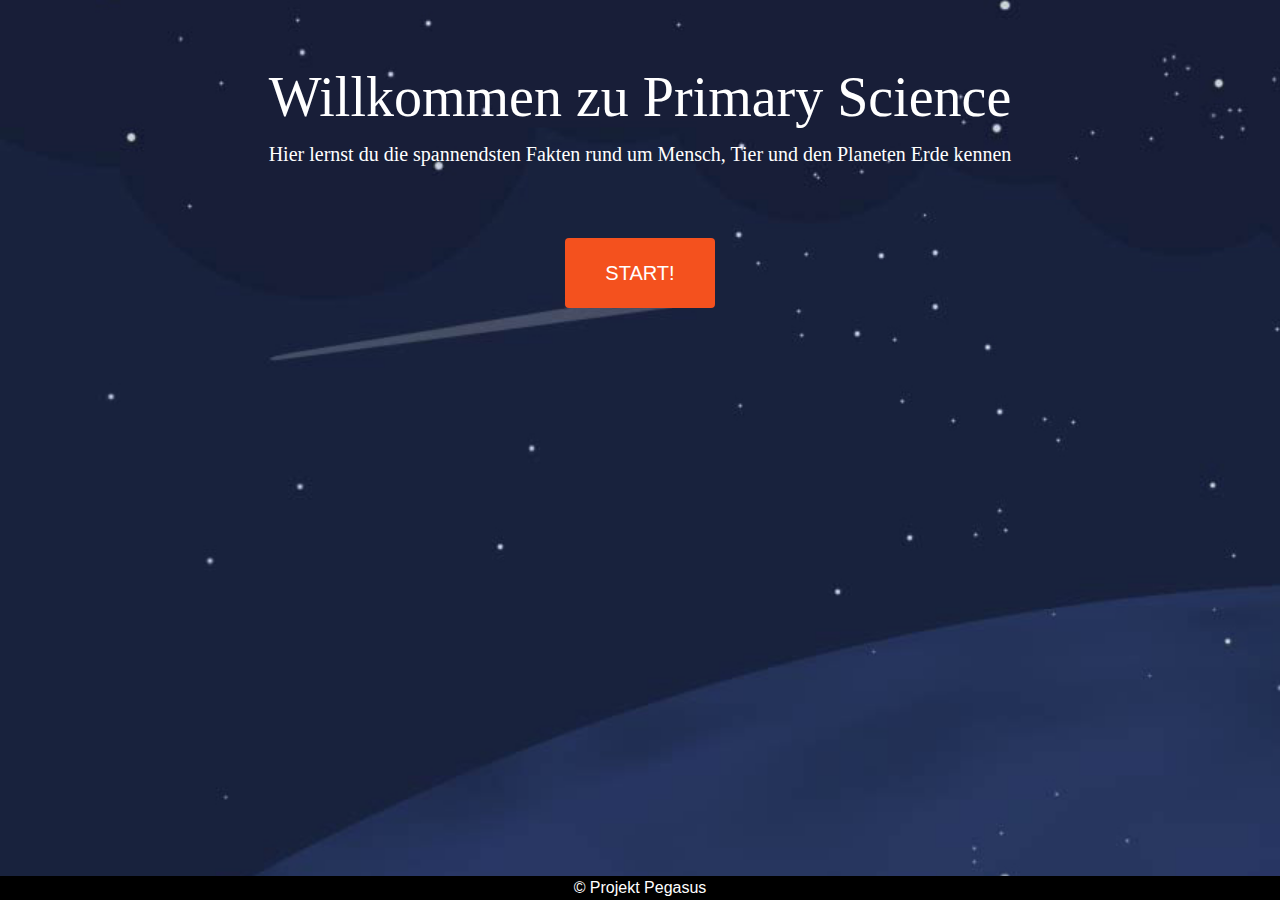
<file: Projekt_Pegasus/index.html>
<!doctype html>
<html lang="en">

<head>
  <!-- Required meta tags -->
  <meta charset="utf-8">
  <meta name="viewport" content="width=device-width, initial-scale=1, shrink-to-fit=no">

  <!-- Bootstrap CSS -->
  <link rel="stylesheet" href="https://maxcdn.bootstrapcdn.com/bootstrap/4.0.0/css/bootstrap.min.css"
        integrity="sha384-Gn5384xqQ1aoWXA+058RXPxPg6fy4IWvTNh0E263XmFcJlSAwiGgFAW/dAiS6JXm" crossorigin="anonymous">
  <link rel="stylesheet" href="css/pegasus.css">
  <!--<script src="js/pegasus.js"></script> -->
  <title>Pegasus Lern Spa&szlig;</title>
</head>

<body>

<main>
  <div class="container-fluid>">
    <div class="jumbotron bg-2 jumbotron-fluid >">
      <div class="container">
        <h1 class="display-4">Willkommen zu Primary Science</h1>
        <p class="lead">Hier lernst du die spannendsten Fakten rund um Mensch, Tier und den Planeten Erde kennen</p>
      <br>
	  <br>
	  <div class="container container2">
	  <a href="teach.html" class="button_start">START!</a>

	  </div>
	  </div>
     </div>
  </div>
</main>
<footer>
  &copy; Projekt Pegasus
</footer>

</div>
<!-- Optional JavaScript -->
<!-- jQuery first, then Popper.js, then Bootstrap JS -->
<script src="https://code.jquery.com/jquery-3.2.1.slim.min.js"
        integrity="sha384-KJ3o2DKtIkvYIK3UENzmM7KCkRr/rE9/Qpg6aAZGJwFDMVNA/GpGFF93hXpG5KkN"
        crossorigin="anonymous"></script>
<script src="https://cdnjs.cloudflare.com/ajax/libs/popper.js/1.12.9/umd/popper.min.js"
        integrity="sha384-ApNbgh9B+Y1QKtv3Rn7W3mgPxhU9K/ScQsAP7hUibX39j7fakFPskvXusvfa0b4Q"
        crossorigin="anonymous"></script>
<script src="https://maxcdn.bootstrapcdn.com/bootstrap/4.0.0/js/bootstrap.min.js"
        integrity="sha384-JZR6Spejh4U02d8jOt6vLEHfe/JQGiRRSQQxSfFWpi1MquVdAyjUar5+76PVCmYl"
        crossorigin="anonymous"></script>
</body>

</html>
</file>
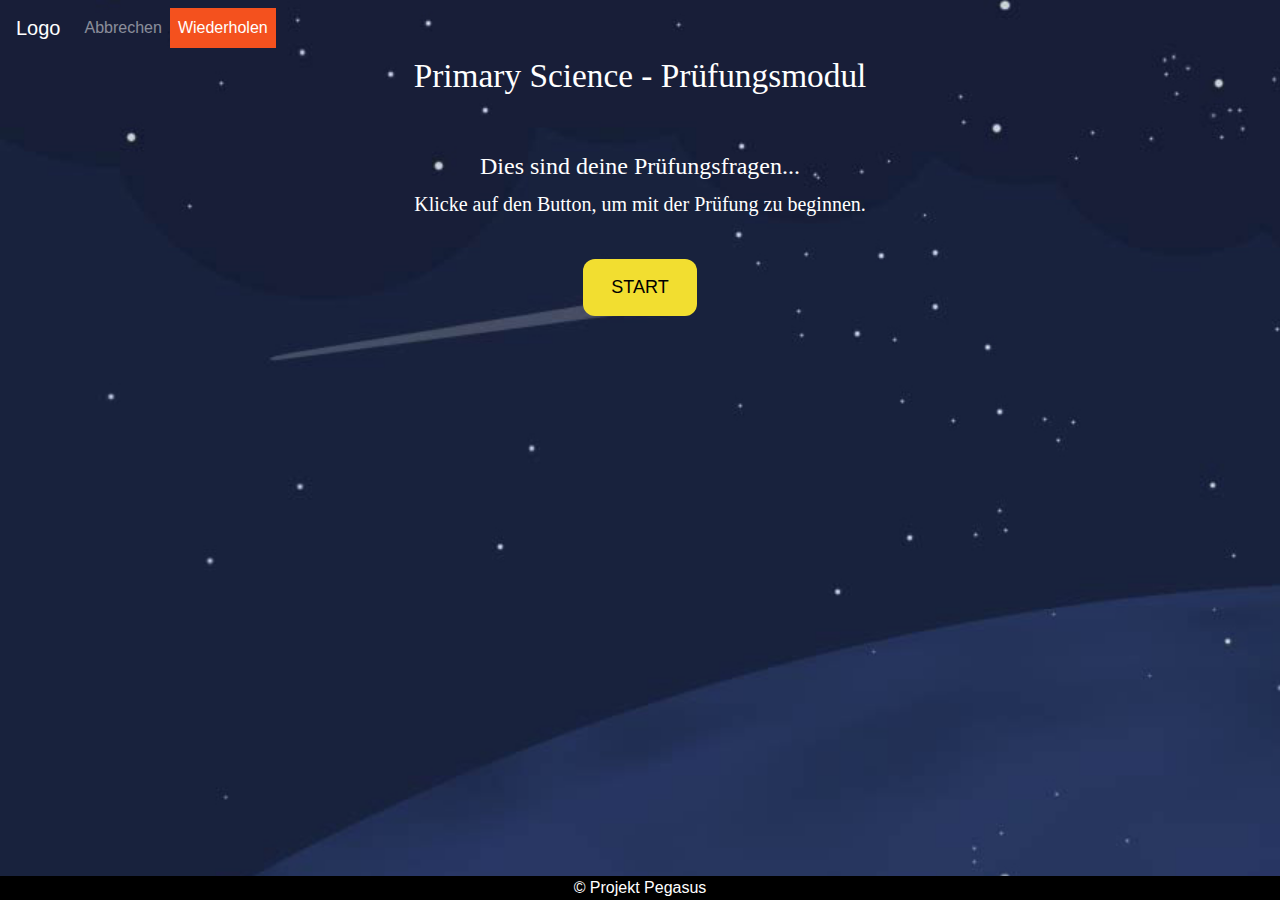
<file: Projekt_Pegasus/exam.html>
<!doctype html>
<html lang="en" xmlns="http://www.w3.org/1999/html">
<head>
    <!-- Required meta tags -->
    <meta charset="utf-8">
    <meta name="viewport" content="width=device-width, initial-scale=1, shrink-to-fit=no">

    <!-- Bootstrap CSS -->
    <link rel="stylesheet" href="https://maxcdn.bootstrapcdn.com/bootstrap/4.0.0/css/bootstrap.min.css"
          integrity="sha384-Gn5384xqQ1aoWXA+058RXPxPg6fy4IWvTNh0E263XmFcJlSAwiGgFAW/dAiS6JXm" crossorigin="anonymous">
    <link rel="stylesheet" href="css/pegasus.css">
    <script src="js/process_highscore.js"></script>
    <script src="js/exam.js"></script>
    <script src="js/navigation.js"></script>
    <title>Pr&uuml;fung</title>
</head>


<body>
<header>
    <nav class="navbar navbar-expand-sm navbar-dark">
        <!-- Brand -->
        <a class="navbar-brand" href="index.html">Logo</a>

        <!-- Links -->
        <ul class="navbar-nav switchState">
            <li class="nav-item"><a class="nav-link" id='abort' href="index.html">Abbrechen</a></li>
            <li class="nav-item"><a class="nav-link exam" id='restart' href="exam.html">Wiederholen</a></li>
            </li>
        </ul>
    </nav>
</header>

<main>
    
            <div class="container container2">
               
                <h1 id="feedback">Primary Science - Pr&uuml;fungsmodul</h1>
                 
      
		<br>
		<br>
        <div id="exam-field"> </div>
            <div id="question-field" >
                <h3>Dies sind deine Prüfungsfragen...</h3>
                <p>Klicke auf den Button, um mit der Prüfung zu beginnen.</p>
				
				
				<br>
                <button class="button" id="next-quest">START</button>
					
					 </div>
					<br>
		 
                <div align = "center" id="quest-field"></div>
							    
			<br>
                    
                <div align = "center" id="feedback-field"></div>
            
       

    
</main>
<footer>
    &copy; Projekt Pegasus
</footer>


<!-- Optional JavaScript -->
<!-- jQuery first, then Popper.js, then Bootstrap JS -->
<script src="https://code.jquery.com/jquery-3.2.1.slim.min.js"
        integrity="sha384-KJ3o2DKtIkvYIK3UENzmM7KCkRr/rE9/Qpg6aAZGJwFDMVNA/GpGFF93hXpG5KkN"
        crossorigin="anonymous"></script>
<script src="https://cdnjs.cloudflare.com/ajax/libs/popper.js/1.12.9/umd/popper.min.js"
        integrity="sha384-ApNbgh9B+Y1QKtv3Rn7W3mgPxhU9K/ScQsAP7hUibX39j7fakFPskvXusvfa0b4Q"
        crossorigin="anonymous"></script>
<script src="https://maxcdn.bootstrapcdn.com/bootstrap/4.0.0/js/bootstrap.min.js"
        integrity="sha384-JZR6Spejh4U02d8jOt6vLEHfe/JQGiRRSQQxSfFWpi1MquVdAyjUar5+76PVCmYl"
        crossorigin="anonymous"></script>
</body>

</html>
</file>
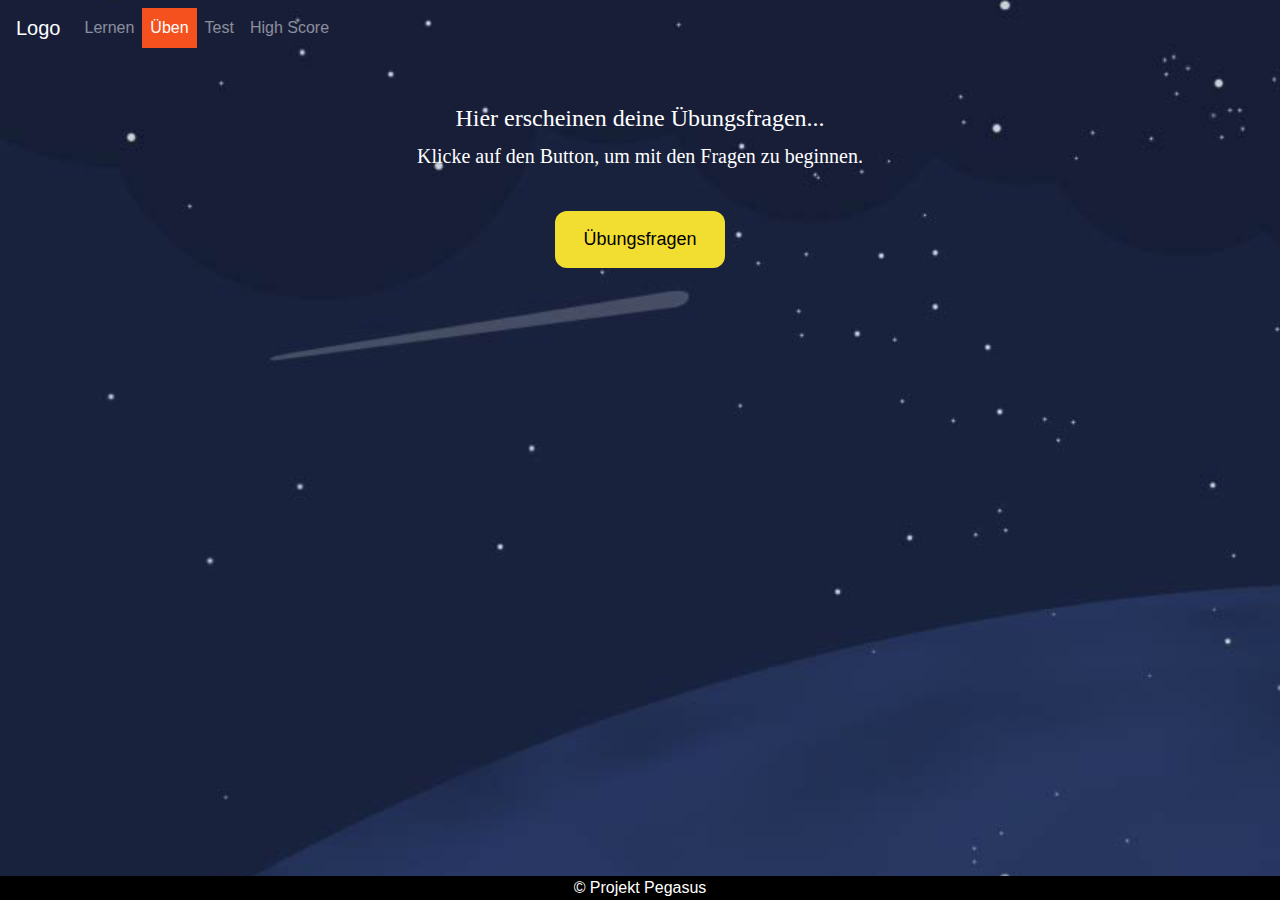
<file: Projekt_Pegasus/exercise.html>
<!doctype html>
<html lang="en">

<head>
  <!-- Required meta tags -->
  <meta charset="utf-8">
  <meta name="viewport" content="width=device-width, initial-scale=1, shrink-to-fit=no">

  <!-- Bootstrap CSS -->
  <link rel="stylesheet" href="https://maxcdn.bootstrapcdn.com/bootstrap/4.0.0/css/bootstrap.min.css"
        integrity="sha384-Gn5384xqQ1aoWXA+058RXPxPg6fy4IWvTNh0E263XmFcJlSAwiGgFAW/dAiS6JXm" crossorigin="anonymous">
  <link rel="stylesheet" href="css/pegasus.css">
  <script src="js/pegasus.js"></script>
  <script src="js/navigation.js"></script>
  <title>Pegasus Lern Spa&szlig;</title>
</head>

<body>
<header>
  <nav class="navbar navbar-expand-sm navbar-dark">
    <!-- Brand -->
    <a class="navbar-brand" href="index.html">Logo</a>

    <!-- Links -->
    <ul class="navbar-nav switchState">
      <li class="nav-item">
        <a class="nav-link teach" href="teach.html">Lernen</a>
      </li>
      <li class="nav-item">
        <a class="nav-link exercise" href="exercise.html">&Uuml;ben</a>
      </li>
      <li class="nav-item">
        <a class="nav-link exam" href="exam.html">Test</a>
      </li>
      <li class="nav-item">
        <a class="nav-link highscore" href="highscore.html">High Score</a>
      </li>
    </ul>
  </nav>
</header>
<main>
  <div class="container-fluid>">
    <br>
	<br>

	
      <div id="question-field" >
        <h3>Hier erscheinen deine Übungsfragen...</h3>
        <p>Klicke auf den Button, um mit den Fragen zu beginnen.</p>
        <br>
		<div class="container container2">
		<button class = "button" id="next-quest">Übungsfragen</button>
        <br><br> 
	  <br> 
	  <br> 
      <div align="center" id="answer-field">
       
       		<div id="quest-field"> </div>
 
      </div>
    </div>

  </div>
  </div>
</main>
<footer>
  &copy; Projekt Pegasus
</footer>

</div>
<!-- Optional JavaScript -->
<!-- jQuery first, then Popper.js, then Bootstrap JS -->
<script src="https://code.jquery.com/jquery-3.2.1.slim.min.js"
        integrity="sha384-KJ3o2DKtIkvYIK3UENzmM7KCkRr/rE9/Qpg6aAZGJwFDMVNA/GpGFF93hXpG5KkN"
        crossorigin="anonymous"></script>
<script src="https://cdnjs.cloudflare.com/ajax/libs/popper.js/1.12.9/umd/popper.min.js"
        integrity="sha384-ApNbgh9B+Y1QKtv3Rn7W3mgPxhU9K/ScQsAP7hUibX39j7fakFPskvXusvfa0b4Q"
        crossorigin="anonymous"></script>
<script src="https://maxcdn.bootstrapcdn.com/bootstrap/4.0.0/js/bootstrap.min.js"
        integrity="sha384-JZR6Spejh4U02d8jOt6vLEHfe/JQGiRRSQQxSfFWpi1MquVdAyjUar5+76PVCmYl"
        crossorigin="anonymous"></script>
</body>

</html>
</file>
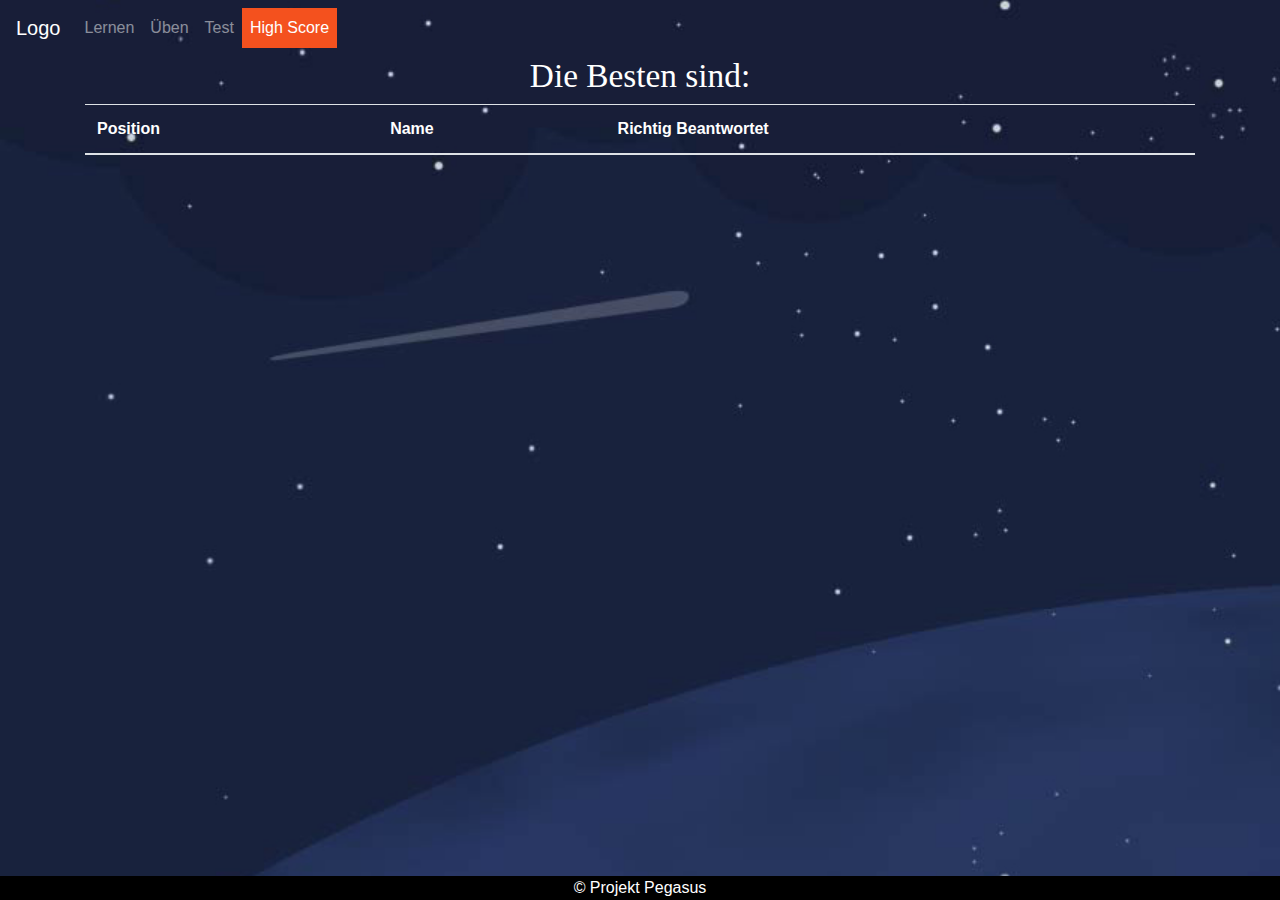
<file: Projekt_Pegasus/highscore.html>
<!doctype html>
<html lang="en">

<head>
    <!-- Required meta tags -->
    <meta charset="utf-8">
    <meta name="viewport" content="width=device-width, initial-scale=1, shrink-to-fit=no">

    <!-- Bootstrap CSS -->
    <link rel="stylesheet" href="https://maxcdn.bootstrapcdn.com/bootstrap/4.0.0/css/bootstrap.min.css"
          integrity="sha384-Gn5384xqQ1aoWXA+058RXPxPg6fy4IWvTNh0E263XmFcJlSAwiGgFAW/dAiS6JXm" crossorigin="anonymous">
    <link rel="stylesheet" href="css/pegasus.css">
    <script scr="js/process_highscore.js"></script>
    <script src="js/highscore.js"></script>
    <script src="js/navigation.js"></script>
    <title>High Score</title>
</head>

<body>
<header>
    <nav class="navbar navbar-expand-sm navbar-dark">
        <!-- Brand -->
        <a class="navbar-brand" href="index.html">Logo</a>

        <!-- Links -->
        <ul class="navbar-nav switchState">
            <li class="nav-item">
                <a class="nav-link teach" href="teach.html">Lernen</a>
            </li>
            <li class="nav-item">
                <a class="nav-link exercise" href="exercise.html">Üben</a>
            </li>
            <li class="nav-item">
                <a class="nav-link exam" href="exam.html">Test</a>
            </li>
            <li class="nav-item">
                <a class="nav-link highscore" href="highscore.html">High Score</a>
            </li>
        </ul>
    </nav>
</header>
<main>
    <div class="container container2>">
        <h1>Die Besten sind:</h1>
        <table class="table table-light">
            <thead>
            <tr class="bg-1">
                <th>Position</th>
                <th>Name</th>
                <th>Richtig Beantwortet</th>
            </tr>
            </thead>
            <tbody>
            </tbody>
        </table>
    </div>
</main>
<footer>
    &copy; Projekt Pegasus
</footer>

<!-- Optional JavaScript -->
<!-- jQuery first, then Popper.js, then Bootstrap JS -->
<script src="https://code.jquery.com/jquery-3.2.1.slim.min.js"
        integrity="sha384-KJ3o2DKtIkvYIK3UENzmM7KCkRr/rE9/Qpg6aAZGJwFDMVNA/GpGFF93hXpG5KkN"
        crossorigin="anonymous"></script>
<script src="https://cdnjs.cloudflare.com/ajax/libs/popper.js/1.12.9/umd/popper.min.js"
        integrity="sha384-ApNbgh9B+Y1QKtv3Rn7W3mgPxhU9K/ScQsAP7hUibX39j7fakFPskvXusvfa0b4Q"
        crossorigin="anonymous"></script>
<script src="https://maxcdn.bootstrapcdn.com/bootstrap/4.0.0/js/bootstrap.min.js"
        integrity="sha384-JZR6Spejh4U02d8jOt6vLEHfe/JQGiRRSQQxSfFWpi1MquVdAyjUar5+76PVCmYl"
        crossorigin="anonymous"></script>
</body>

</html>
</file>
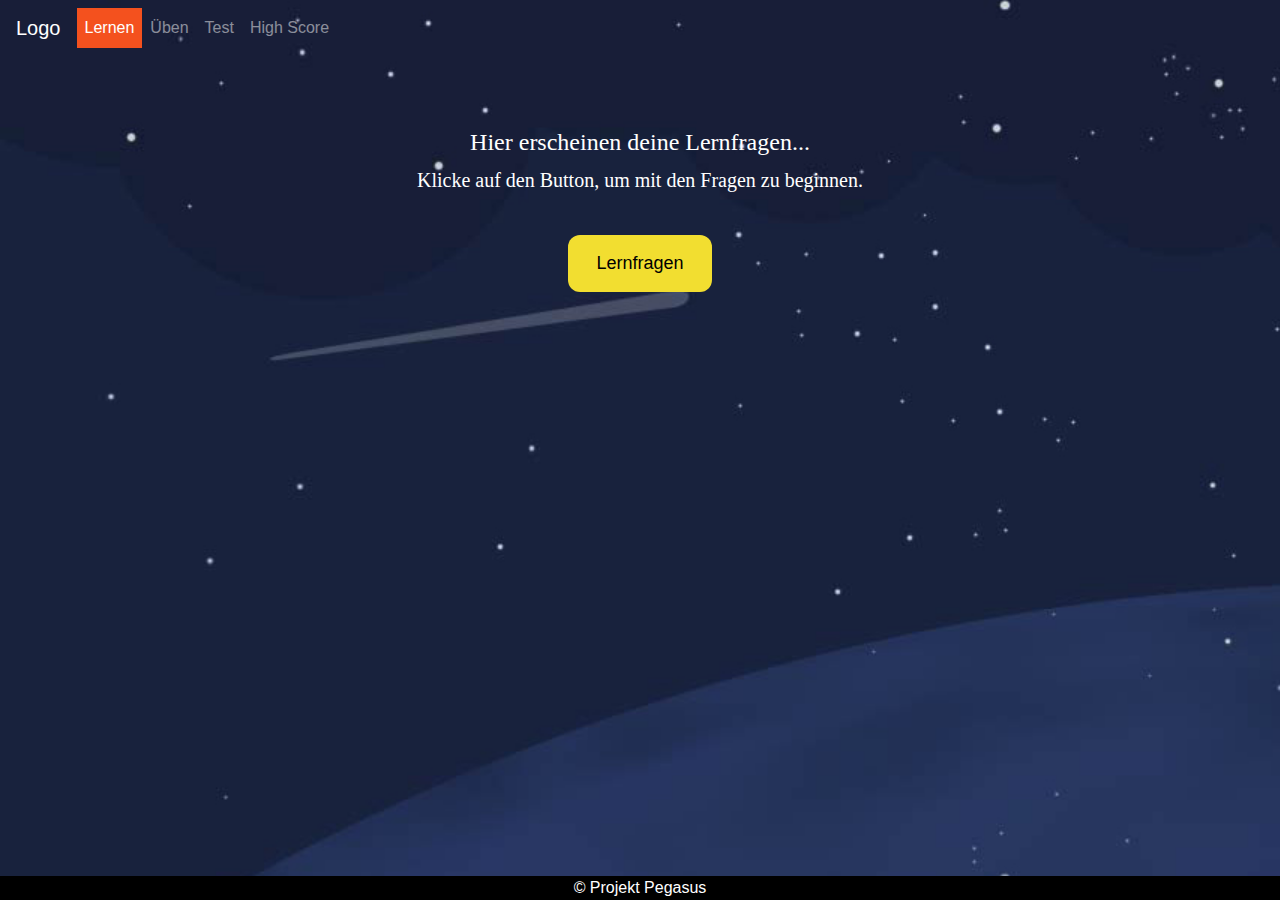
<file: Projekt_Pegasus/teach.html>
<!doctype html>
<html lang="en">

<head>
  <!-- Required meta tags -->
  <meta charset="utf-8">
  <meta name="viewport" content="width=device-width, initial-scale=1, shrink-to-fit=no">

  <!-- Bootstrap CSS -->
  <link rel="stylesheet" href="https://maxcdn.bootstrapcdn.com/bootstrap/4.0.0/css/bootstrap.min.css"
        integrity="sha384-Gn5384xqQ1aoWXA+058RXPxPg6fy4IWvTNh0E263XmFcJlSAwiGgFAW/dAiS6JXm" crossorigin="anonymous">
  <link rel="stylesheet" href="css/pegasus.css">
  <script src="js/pegasus.js"></script>
  <script src="js/navigation.js"></script>
  <title>Pegasus Lern Spa&szlig;</title>
</head>

<body>
<header>
  <nav class="navbar navbar-expand-sm navbar-dark">
    <!-- Brand -->
    <a class="navbar-brand" href="index.html">Logo</a>

    <!-- Links -->
    <ul class="navbar-nav switchState">
      <li class="nav-item">
        <a class="nav-link teach" href="teach.html">Lernen</a>
      </li>
      <li class="nav-item">
          <a class="nav-link exercise" href="exercise.html">&Uuml;ben</a>
      </li>
      <li class="nav-item">
        <a class="nav-link exam" href="exam.html">Test</a>
      </li>
        <li class="nav-item">
            <a class="nav-link highscore" href="highscore.html">High Score</a>
      </li>
    </ul>
  </nav>
</header>
<main>
 
   <br>
		
		<br>
		<br>
       <div id="question-field">
			<h3>Hier erscheinen deine Lernfragen...</h3>
			<p>Klicke auf den Button, um mit den Fragen zu beginnen.</p>
        <br>
			<div class="container container2">
	    <button class = "button" id="next-quest">Lernfragen</button>
		<br><br>
		<button class = "button" id="quest-field" hidden = true> </button>	
			
			</div>
		<br>
				
		 
		   
   
</main>
<footer>
  &copy; Projekt Pegasus
</footer>

</div>
<!-- Optional JavaScript -->
<!-- jQuery first, then Popper.js, then Bootstrap JS -->
<script src="https://code.jquery.com/jquery-3.2.1.slim.min.js"
        integrity="sha384-KJ3o2DKtIkvYIK3UENzmM7KCkRr/rE9/Qpg6aAZGJwFDMVNA/GpGFF93hXpG5KkN"
        crossorigin="anonymous"></script>
<script src="https://cdnjs.cloudflare.com/ajax/libs/popper.js/1.12.9/umd/popper.min.js"
        integrity="sha384-ApNbgh9B+Y1QKtv3Rn7W3mgPxhU9K/ScQsAP7hUibX39j7fakFPskvXusvfa0b4Q"
        crossorigin="anonymous"></script>
<script src="https://maxcdn.bootstrapcdn.com/bootstrap/4.0.0/js/bootstrap.min.js"
        integrity="sha384-JZR6Spejh4U02d8jOt6vLEHfe/JQGiRRSQQxSfFWpi1MquVdAyjUar5+76PVCmYl"
        crossorigin="anonymous"></script>
</body>

</html>
</file>
<file: Projekt_Pegasus/css/pegasus.css>
body, html {
    background-image: url("../img/stars2.jpg");
    background-repeat: no-repeat;
	background-size: cover;
	height: 100%;
}

h1 {
    color: white;
    font-size: 25pt;
    font-family: comic sans ms;
    text-align: center;
}

h3 {
    color: white;
    font-size: 18pt;
    font-family: comic sans ms;
    text-align: center;
}

p {
    color: white;
    font-size: 15pt;
    font-family: comic sans ms;
    text-align: center;
}


.bg-1 {
    color: white;
}

.bg-2 {
    background-color: transparent;
    color: white;
}

.container2 {
    text-align: center;
}

.active {
    background: #f4511e;
}

.table {
	width: 100%;
	max-width: 100%;
	margin-bottom: 1rem;
    background-color: transparent;
}

button {
    background-color: #F2DE30; /* Green */
    border: none;
    color: black;
    padding: 15px 28px;
    text-align: center;
    text-decoration: none;
    display: inline-block;
    font-size: 18px;
    border-radius: 12px;
}

.button_start {
    display: inline-block;
    border-radius: 4px;
    background-color: #f4511e;
    border: none;
    color: #FFFFFF;
    text-align: center;
    font-size: 20px;
    padding: 20px;
    width: 150px;
    transition: all 0.5s;
    cursor: pointer;
    margin: 5px;

}

.button_start span {
    cursor: pointer;
    display: inline-block;
    position: relative;
    transition: 0.5s;
}

.button_start span:after {
    content: '\00bb';
    position: absolute;
    opacity: 0;
    top: 0;
    right: -20px;
    transition: 0.5s;
}

.button_start:hover span {
    padding-right: 25px;
}

.button_start:hover span:after {
    opacity: 1;
    right: 0;
}

footer {
    position: fixed;
    left: 0;
    bottom: 0;
    width: 100%;
    background-color: black;
    text-align: center;
    color: white;
}
</file>
